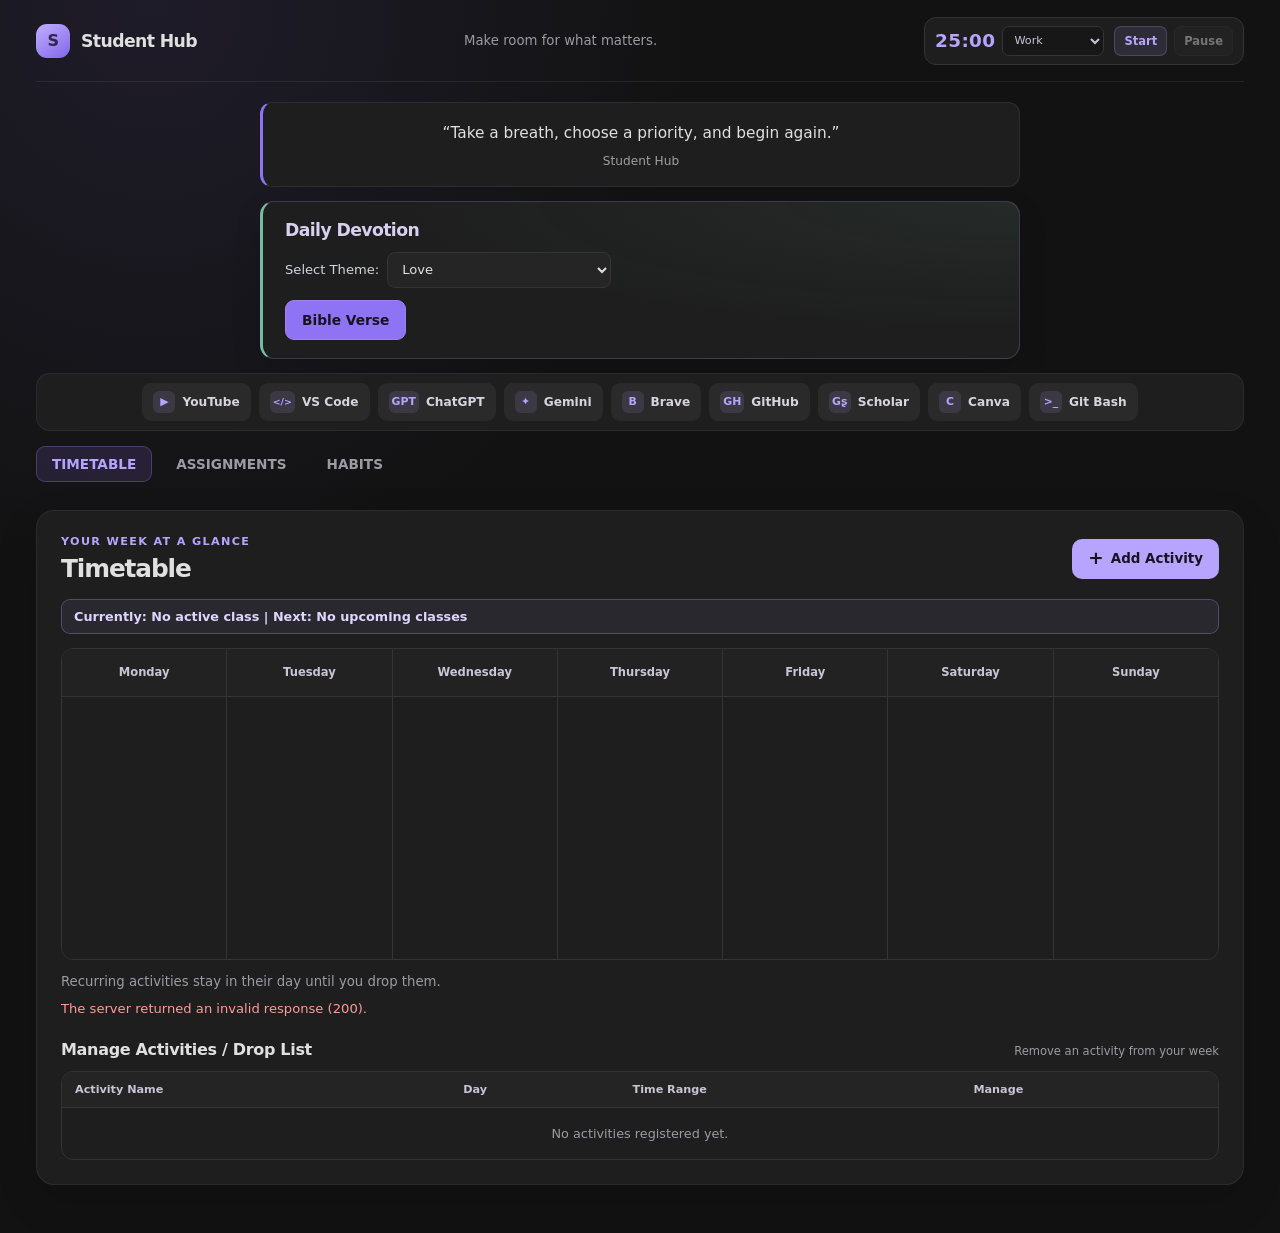
<file: index.html>
<!DOCTYPE html>
<html lang="en">
<head>
  <meta charset="UTF-8">
  <meta name="viewport" content="width=device-width, initial-scale=1">
  <meta name="theme-color" content="#121212">
  <title>Student Hub | Timetable</title>
  <link rel="stylesheet" href="assets/css/style.css">
  <script src="assets/js/api.js" defer></script>
  <script src="assets/js/timetable.js" defer></script>
  <script src="assets/js/quotes.js" defer></script>
  <script src="assets/js/tools.js" defer></script>
  <script src="assets/js/pomodoro.js" defer></script>
  <script src="assets/js/bible.js" defer></script>
</head>
<body>
  <div class="app-shell">
    <header class="site-header">
      <a class="brand" href="index.html" aria-label="Student Hub home">
        <span class="brand-mark" aria-hidden="true">S</span>
        <span>Student Hub</span>
      </a>
      <p class="header-caption">Make room for what matters.</p>
      <section id="pomodoro-widget" class="pomodoro-widget" aria-label="Pomodoro focus timer">
        <div class="pomodoro-time-group">
          <span id="pomodoro-time" class="pomodoro-time" aria-live="off">25:00</span>
          <label class="sr-only" for="pomodoro-mode">Timer mode</label>
          <select id="pomodoro-mode" class="pomodoro-mode">
            <option value="work">Work</option>
            <option value="short-break">Short Break</option>
            <option value="long-break">Long Break</option>
          </select>
        </div>
        <div class="pomodoro-actions">
          <button id="pomodoro-start" class="pomodoro-button" type="button">Start</button>
          <button id="pomodoro-pause" class="pomodoro-button pomodoro-pause" type="button" disabled>Pause</button>
        </div>
        <span id="pomodoro-status" class="sr-only" role="status" aria-live="polite"></span>
      </section>
    </header>

    <div id="quote-wrapper" aria-live="polite">
      <p id="quote-text"></p>
      <span id="quote-author"></span>
    </div>

    <div id="daily-devotion-widget">
      <h4>Daily Devotion</h4>
      <div class="theme-selector-bar">
        <label for="verse-theme-dropdown">Select Theme:</label>
        <select id="verse-theme-dropdown">
          <option value="Love">Love</option>
          <option value="Faith">Faith</option>
          <option value="Forgiveness">Forgiveness</option>
          <option value="Repentance">Repentance</option>
          <option value="Addiction">Addiction</option>
          <option value="Temptation">Temptation</option>
          <option value="Honesty and Truthfulness">Honesty and Truthfulness</option>
          <option value="Poverty and Generosity">Poverty and Generosity</option>
          <option value="Justice and Equality">Justice and Equality</option>
          <option value="Obedience">Obedience</option>
          <option value="Pride and Humility">Pride and Humility</option>
          <option value="Suffering and Perseverance">Suffering and Perseverance</option>
          <option value="Death and Eternal Life">Death and Eternal Life</option>
          <option value="Marriage and Family">Marriage and Family</option>
          <option value="Peace and Reconciliation">Peace and Reconciliation</option>
        </select>
      </div>
      <button type="button" id="reveal-verse-btn" class="btn-primary" aria-expanded="false" aria-controls="devotion-content">Bible Verse</button>
      <div id="devotion-content" style="display: none; max-height: 300px; overflow-y: auto; margin-top: 15px;" aria-live="polite">
        <h5 id="devotion-ref">Loading...</h5>
        <p id="devotion-text"></p>
        <hr>
        <h6>Explanation</h6>
        <p id="devotion-explanation"></p>
      </div>
    </div>

    <div id="academic-tools-bar" aria-label="Academic and development tools">
      <a class="tool-shortcut" href="https://youtube.com" target="_blank" rel="noopener noreferrer" aria-label="YouTube (opens in a new tab)">
        <span class="tool-icon" aria-hidden="true">▶</span><span>YouTube</span>
      </a>
      <a class="tool-shortcut" href="https://vscode.dev" target="_blank" rel="noopener noreferrer" aria-label="VS Code Web (opens in a new tab)">
        <span class="tool-icon tool-icon-code" aria-hidden="true">&lt;/&gt;</span><span>VS Code</span>
      </a>
      <a class="tool-shortcut" href="https://chatgpt.com" target="_blank" rel="noopener noreferrer" aria-label="ChatGPT (opens in a new tab)">
        <span class="tool-icon" aria-hidden="true">GPT</span><span>ChatGPT</span>
      </a>
      <a class="tool-shortcut" href="https://gemini.google.com" target="_blank" rel="noopener noreferrer" aria-label="Gemini AI (opens in a new tab)">
        <span class="tool-icon" aria-hidden="true">✦</span><span>Gemini</span>
      </a>
      <a class="tool-shortcut" href="https://search.brave.com" target="_blank" rel="noopener noreferrer" aria-label="Brave Search (opens in a new tab)">
        <span class="tool-icon" aria-hidden="true">B</span><span>Brave</span>
      </a>
      <a class="tool-shortcut" href="https://github.com" target="_blank" rel="noopener noreferrer" aria-label="GitHub (opens in a new tab)">
        <span class="tool-icon" aria-hidden="true">GH</span><span>GitHub</span>
      </a>
      <a class="tool-shortcut" href="https://scholar.google.com" target="_blank" rel="noopener noreferrer" aria-label="Google Scholar (opens in a new tab)">
        <span class="tool-icon" aria-hidden="true">Gʂ</span><span>Scholar</span>
      </a>
      <a class="tool-shortcut" href="https://canva.com" target="_blank" rel="noopener noreferrer" aria-label="Canva (opens in a new tab)">
        <span class="tool-icon" aria-hidden="true">C</span><span>Canva</span>
      </a>
      <button id="terminal-help-button" class="tool-shortcut terminal-shortcut" type="button" aria-haspopup="dialog">
        <span class="tool-icon" aria-hidden="true">&gt;_</span><span>Git Bash</span>
      </button>
    </div>

    <dialog id="terminal-help-dialog" class="terminal-help-dialog" aria-labelledby="terminal-help-title">
      <div class="terminal-help-content">
        <div class="dialog-heading">
          <div>
            <p class="eyebrow">Local desktop shortcut</p>
            <h2 id="terminal-help-title">Open Git Bash / Terminal</h2>
          </div>
          <button id="close-terminal-help" class="icon-button" type="button" aria-label="Close dialog">×</button>
        </div>
        <p>Web browsers cannot launch desktop apps directly. To open Git Bash, press <kbd>Win</kbd> + <kbd>R</kbd>, type <code>git-bash</code>, then press Enter. In VS Code, press <kbd>Ctrl</kbd> + <kbd>`</kbd> to open its integrated terminal.</p>
        <div class="dialog-actions">
          <button class="button button-primary" id="close-terminal-help-action" type="button">Got it</button>
        </div>
      </div>
    </dialog>

    <nav class="module-nav" aria-label="Main navigation">
      <a href="index.html" aria-current="page">TIMETABLE</a>
      <a href="assignments.html">ASSIGNMENTS</a>
      <a href="habits.html">HABITS</a>
    </nav>

    <main class="dashboard module-page">
      <section id="timetable-container" class="panel timetable-panel" aria-labelledby="timetable-title">
        <div class="panel-heading">
          <div>
            <p class="eyebrow">Your week at a glance</p>
            <h1 id="timetable-title">Timetable</h1>
          </div>
          <button class="button button-primary" id="add-activity-button" type="button">
            <span aria-hidden="true">+</span> Add Activity
          </button>
        </div>

        <div id="live-status-banner" class="live-status-banner" role="status" aria-live="polite">
          Currently: No active class | Next: Loading timetable...
        </div>
        <div class="timetable-scroll">
          <div id="weekly-timetable-grid" class="weekly-grid" role="grid" aria-label="Weekly timetable">
            <div class="timetable-day" role="row"><h2 class="day-heading" role="columnheader">Monday</h2><div class="day-events" role="gridcell" data-day="Monday"></div></div>
            <div class="timetable-day" role="row"><h2 class="day-heading" role="columnheader">Tuesday</h2><div class="day-events" role="gridcell" data-day="Tuesday"></div></div>
            <div class="timetable-day" role="row"><h2 class="day-heading" role="columnheader">Wednesday</h2><div class="day-events" role="gridcell" data-day="Wednesday"></div></div>
            <div class="timetable-day" role="row"><h2 class="day-heading" role="columnheader">Thursday</h2><div class="day-events" role="gridcell" data-day="Thursday"></div></div>
            <div class="timetable-day" role="row"><h2 class="day-heading" role="columnheader">Friday</h2><div class="day-events" role="gridcell" data-day="Friday"></div></div>
            <div class="timetable-day" role="row"><h2 class="day-heading" role="columnheader">Saturday</h2><div class="day-events" role="gridcell" data-day="Saturday"></div></div>
            <div class="timetable-day" role="row"><h2 class="day-heading" role="columnheader">Sunday</h2><div class="day-events" role="gridcell" data-day="Sunday"></div></div>
          </div>
        </div>
        <p class="panel-hint">Recurring activities stay in their day until you drop them.</p>
        <p id="timetable-feedback" class="feedback-message" role="status" aria-live="polite" hidden></p>

        <section id="activity-manager-list" class="activity-manager" aria-labelledby="activity-manager-title">
          <div class="habit-list-heading">
            <h2 id="activity-manager-title">Manage Activities / Drop List</h2>
            <span class="list-caption">Remove an activity from your week</span>
          </div>
          <div class="activity-manager-scroll">
            <table class="activity-manager-table">
              <thead>
                <tr>
                  <th scope="col">Activity Name</th>
                  <th scope="col">Day</th>
                  <th scope="col">Time Range</th>
                  <th scope="col">Manage</th>
                </tr>
              </thead>
              <tbody id="activity-manager-rows" aria-live="polite"></tbody>
            </table>
          </div>
        </section>

        <dialog id="activity-dialog" class="class-dialog" aria-labelledby="activity-dialog-title">
          <form id="add-activity-form" class="class-form">
            <div class="dialog-heading">
              <div>
                <p class="eyebrow">Plan your week</p>
                <h2 id="activity-dialog-title">Add an activity</h2>
              </div>
              <button id="cancel-activity-button" class="icon-button" type="button" aria-label="Close dialog">×</button>
            </div>
            <label class="field-label" for="activity-name">Activity name</label>
            <input id="activity-name" name="activity_name" type="text" maxlength="255" placeholder="e.g. Biology 101" required>
            <div class="form-row">
              <div class="form-field">
                <span class="field-label">Days</span>
                <div class="day-checkbox-group">
                  <label><input type="checkbox" name="days" value="Monday"> Mon</label>
                  <label><input type="checkbox" name="days" value="Tuesday"> Tue</label>
                  <label><input type="checkbox" name="days" value="Wednesday"> Wed</label>
                  <label><input type="checkbox" name="days" value="Thursday"> Thu</label>
                  <label><input type="checkbox" name="days" value="Friday"> Fri</label>
                  <label><input type="checkbox" name="days" value="Saturday"> Sat</label>
                  <label><input type="checkbox" name="days" value="Sunday"> Sun</label>
                </div>
                <div class="activity-day-presets" role="group" aria-label="Quick select days">
                  <button class="button button-secondary activity-day-preset" type="button" data-days-preset="weekdays">Weekdays (Mon-Fri)</button>
                  <button class="button button-secondary activity-day-preset" type="button" data-days-preset="everyday">Everyday</button>
                </div>
              </div>
              <div class="form-field">
                <label class="field-label" for="activity-color">Color (optional)</label>
                <input id="activity-color" name="color_code" type="color" value="#8e73f5">
              </div>
            </div>
            <div class="form-row">
              <div class="form-field">
                <label class="field-label" for="activity-start">Start time</label>
                <input id="activity-start" name="start_time" type="time" required>
              </div>
              <div class="form-field">
                <label class="field-label" for="activity-end">End time</label>
                <input id="activity-end" name="end_time" type="time" required>
              </div>
            </div>
            <div class="dialog-actions">
              <button class="button button-secondary" id="cancel-activity-action" type="button">Cancel</button>
              <button class="button button-primary" type="submit">Save Activity</button>
            </div>
          </form>
        </dialog>
      </section>
    </main>
  </div>
</body>
</html>
</file>
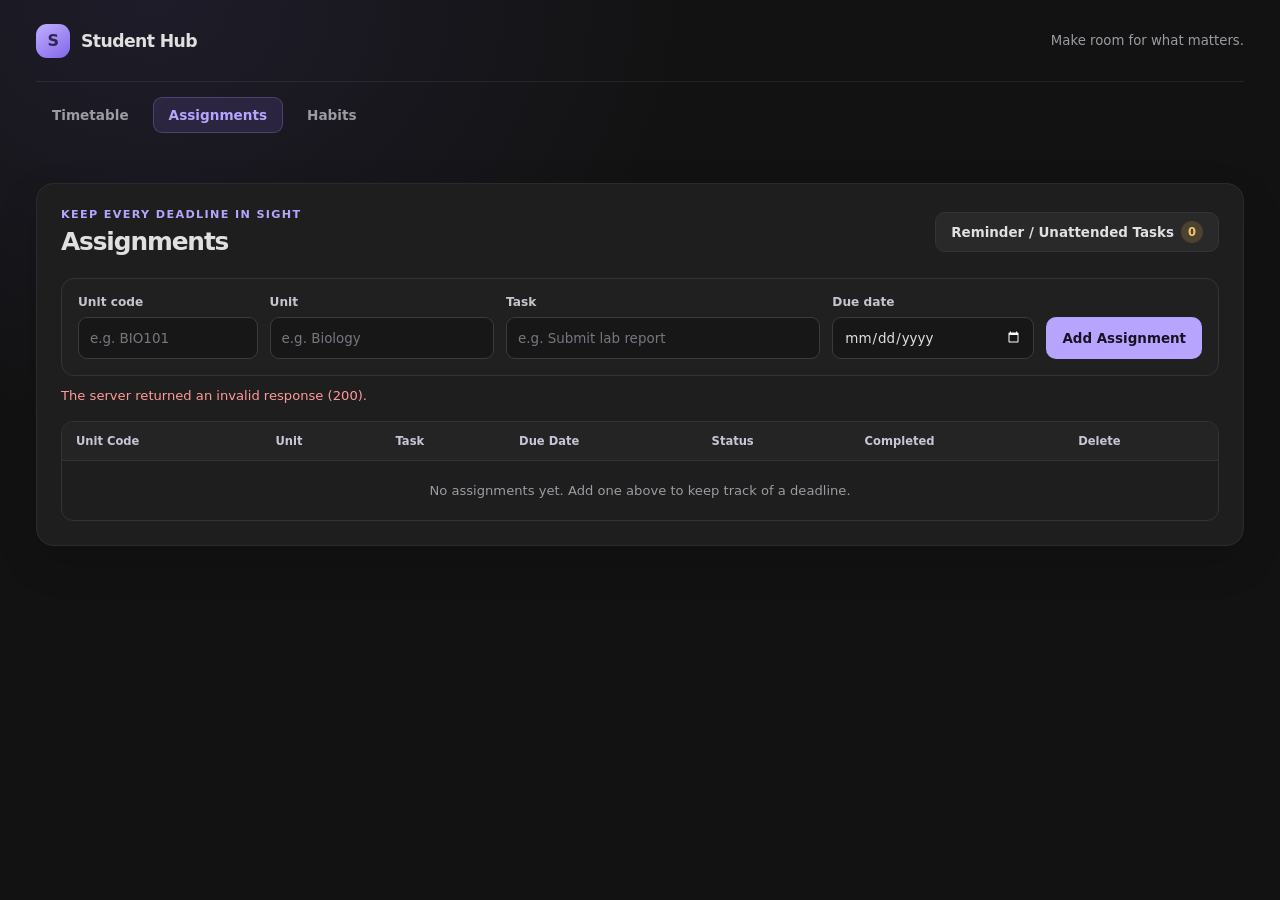
<file: assignments.html>
<!DOCTYPE html>
<html lang="en">
<head>
  <meta charset="UTF-8">
  <meta name="viewport" content="width=device-width, initial-scale=1">
  <meta name="theme-color" content="#121212">
  <title>Student Hub | Assignments</title>
  <link rel="stylesheet" href="assets/css/style.css">
  <script src="assets/js/api.js" defer></script>
  <script src="assets/js/assignments.js" defer></script>
</head>
<body>
  <div class="app-shell">
    <header class="site-header">
      <a class="brand" href="index.html" aria-label="Student Hub home">
        <span class="brand-mark" aria-hidden="true">S</span>
        <span>Student Hub</span>
      </a>
      <p class="header-caption">Make room for what matters.</p>
    </header>

    <nav class="module-nav" aria-label="Main navigation">
      <a href="index.html">Timetable</a>
      <a href="assignments.html" aria-current="page">Assignments</a>
      <a href="habits.html">Habits</a>
    </nav>

    <main class="dashboard module-page">
      <section id="assignments-container" class="panel assignments-panel" aria-labelledby="assignments-title">
        <div class="panel-heading">
          <div><p class="eyebrow">Keep every deadline in sight</p><h1 id="assignments-title">Assignments</h1></div>
          <button id="reminder-button" class="button button-secondary reminder-button" type="button" aria-haspopup="dialog">
            Reminder / Unattended Tasks
            <span id="reminder-count" class="reminder-count" aria-label="Pending assignments">0</span>
          </button>
        </div>

        <form id="add-assignment-form" class="assignment-form">
          <div class="form-field"><label class="field-label" for="unit_code">Unit code</label><input id="unit_code" name="unit_code" type="text" maxlength="50" placeholder="e.g. BIO101" required></div>
          <div class="form-field"><label class="field-label" for="unit_name">Unit</label><input id="unit_name" name="unit_name" type="text" maxlength="255" placeholder="e.g. Biology" required></div>
          <div class="form-field"><label class="field-label" for="task">Task</label><input id="task" name="task" type="text" maxlength="500" placeholder="e.g. Submit lab report" required></div>
          <div class="form-field"><label class="field-label" for="due_date">Due date</label><input id="due_date" name="due_date" type="date" required></div>
          <button class="button button-primary assignment-submit" type="submit">Add Assignment</button>
        </form>

        <p id="assignment-feedback" class="feedback-message" role="status" aria-live="polite" hidden></p>
        <div class="assignment-table-scroll">
          <table class="assignment-table">
            <thead><tr><th scope="col">Unit Code</th><th scope="col">Unit</th><th scope="col">Task</th><th scope="col">Due Date</th><th scope="col">Status</th><th scope="col">Completed</th><th scope="col">Delete</th></tr></thead>
            <tbody id="assignment-list" aria-live="polite"></tbody>
          </table>
        </div>
      </section>

      <dialog id="reminder-dialog" class="reminder-dialog" aria-labelledby="reminder-dialog-title">
        <div class="reminder-content">
          <div class="dialog-heading">
            <div><p class="eyebrow">A quick deadline check</p><h2 id="reminder-dialog-title">Unattended Tasks</h2></div>
            <button id="close-reminder-button" class="icon-button" type="button" aria-label="Close dialog">×</button>
          </div>
          <p id="reminder-feedback" class="feedback-message" role="status" aria-live="polite" hidden></p>
          <ul id="reminder-list" class="reminder-list" aria-live="polite"></ul>
          <div class="dialog-actions"><button id="close-reminder-action" class="button button-secondary" type="button">Close</button></div>
        </div>
      </dialog>
    </main>
  </div>
</body>
</html>
</file>
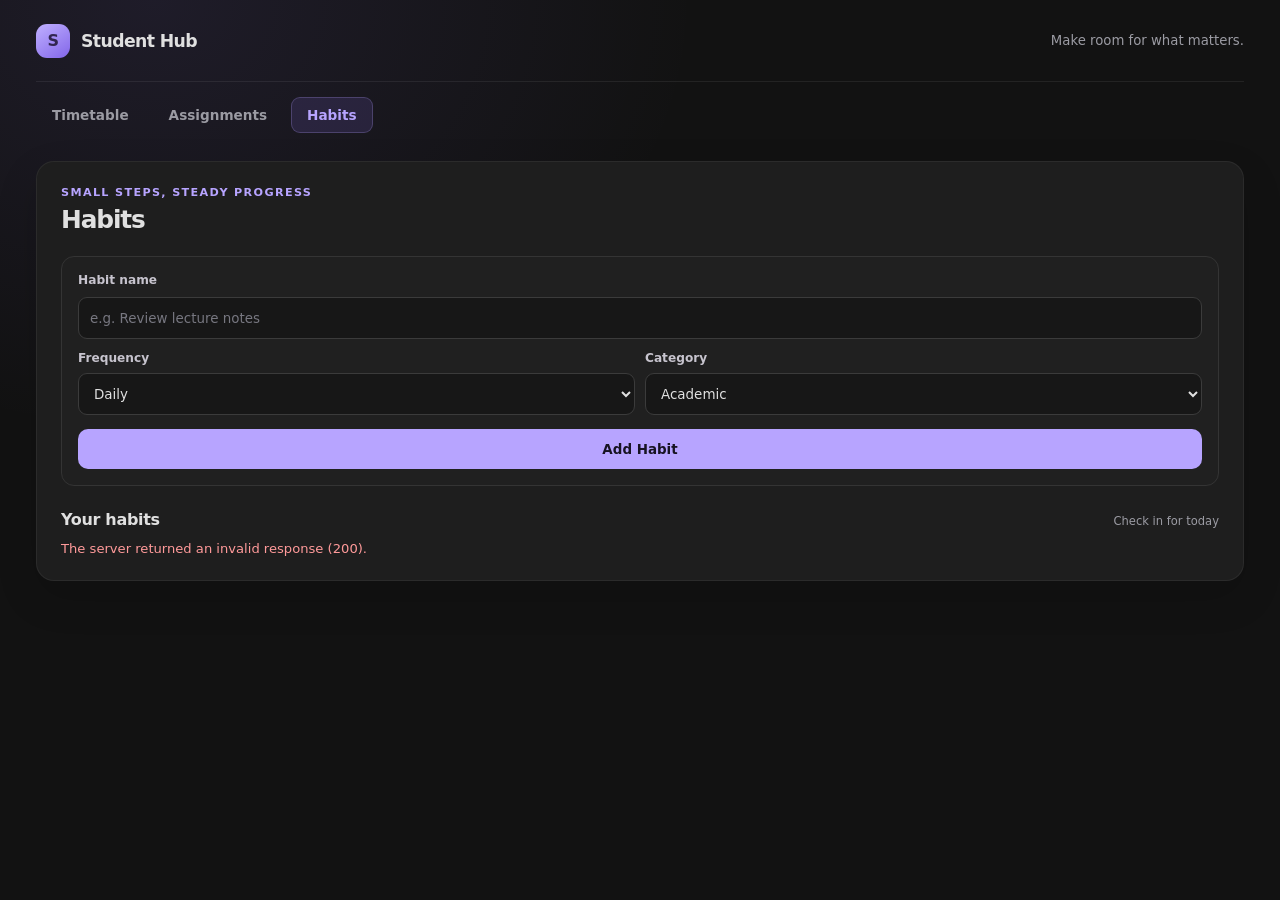
<file: habits.html>
<!DOCTYPE html>
<html lang="en">
<head>
  <meta charset="UTF-8">
  <meta name="viewport" content="width=device-width, initial-scale=1">
  <meta name="theme-color" content="#121212">
  <title>Student Hub | Habits</title>
  <link rel="stylesheet" href="assets/css/style.css">
  <script src="assets/js/api.js" defer></script>
  <script src="assets/js/habits.js" defer></script>
</head>
<body>
  <div class="app-shell">
    <header class="site-header">
      <a class="brand" href="index.html" aria-label="Student Hub home">
        <span class="brand-mark" aria-hidden="true">S</span>
        <span>Student Hub</span>
      </a>
      <p class="header-caption">Make room for what matters.</p>
    </header>

    <nav class="module-nav" aria-label="Main navigation">
      <a href="index.html">Timetable</a>
      <a href="assignments.html">Assignments</a>
      <a href="habits.html" aria-current="page">Habits</a>
    </nav>

    <main class="dashboard module-page">
      <section id="habits-container" class="panel habits-panel" aria-labelledby="habits-title">
        <div class="panel-heading">
          <div>
            <p class="eyebrow">Small steps, steady progress</p>
            <h1 id="habits-title">Habits</h1>
          </div>
        </div>

        <form id="add-habit-form" class="habit-form">
          <label class="field-label" for="habit-title">Habit name</label>
          <input id="habit-title" name="title" type="text" maxlength="255" placeholder="e.g. Review lecture notes" required>

          <div class="form-row">
            <div class="form-field">
              <label class="field-label" for="habit-frequency">Frequency</label>
              <select id="habit-frequency" name="frequency" required>
                <option value="daily">Daily</option>
                <option value="weekly">Weekly</option>
              </select>
            </div>
            <div class="form-field">
              <label class="field-label" for="habit-category">Category</label>
              <select id="habit-category" name="category" required>
                <option value="academic">Academic</option>
                <option value="health">Health</option>
                <option value="admin">Admin</option>
                <option value="social">Social</option>
              </select>
            </div>
          </div>
          <button class="button button-primary button-full" type="submit">Add Habit</button>
        </form>

        <div class="habit-list-heading">
          <h2>Your habits</h2>
          <span class="list-caption">Check in for today</span>
        </div>
        <p id="habit-feedback" class="feedback-message" role="status" aria-live="polite" hidden></p>
        <div id="habit-list" class="habit-list" aria-live="polite"></div>
      </section>
    </main>
  </div>
</body>
</html>
</file>
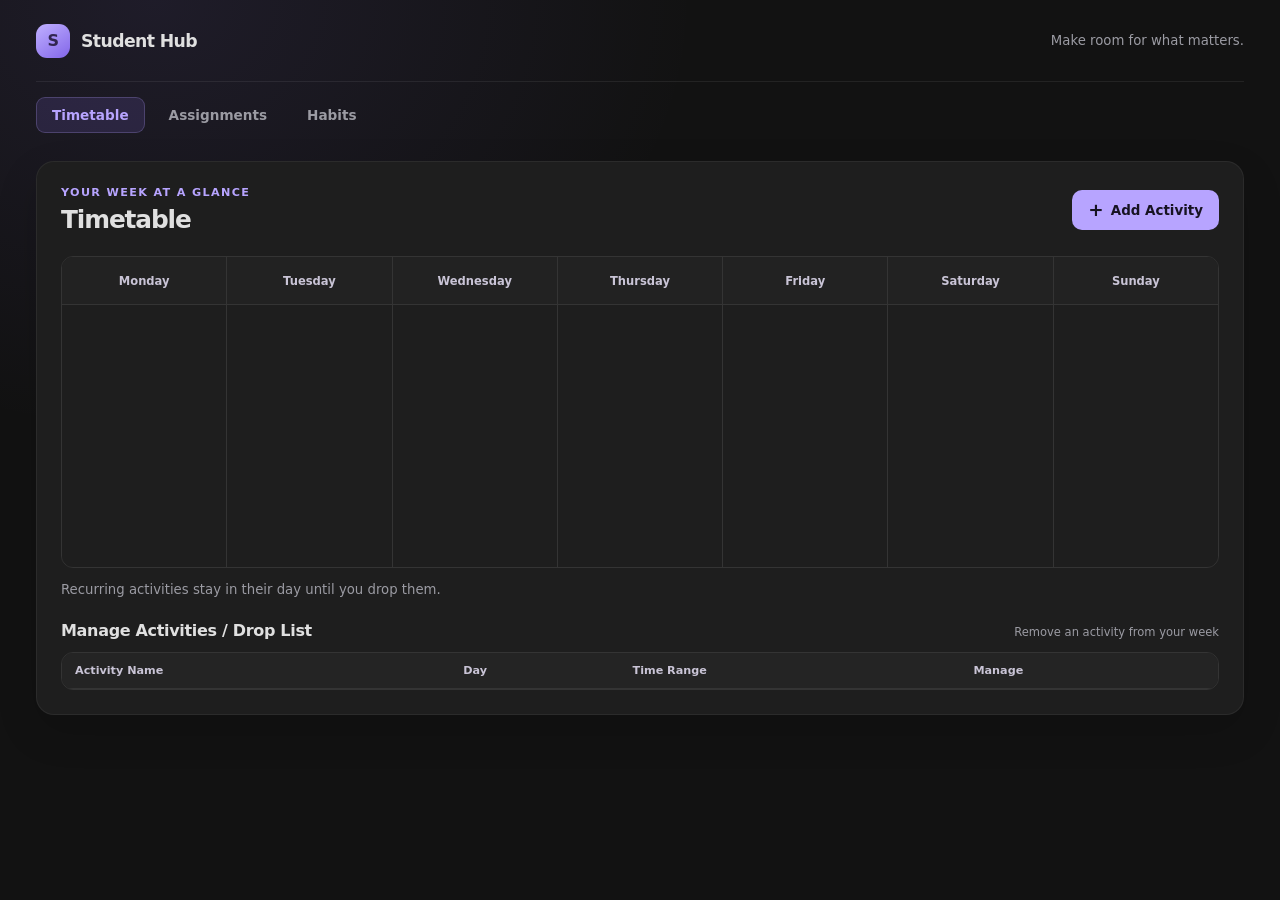
<file: timetable.html>
<!DOCTYPE html>
<html lang="en">
<head>
  <meta charset="UTF-8">
  <meta name="viewport" content="width=device-width, initial-scale=1">
  <meta name="theme-color" content="#121212">
  <title>Student Hub | Timetable</title>
  <link rel="stylesheet" href="assets/css/style.css">
  <script src="assets/js/api.js" defer></script>
  <script src="assets/js/timetable.js" defer></script>
</head>
<body>
  <div class="app-shell">
    <header class="site-header">
      <a class="brand" href="index.html" aria-label="Student Hub home">
        <span class="brand-mark" aria-hidden="true">S</span>
        <span>Student Hub</span>
      </a>
      <p class="header-caption">Make room for what matters.</p>
    </header>

    <nav class="module-nav" aria-label="Main navigation">
      <a href="index.html" aria-current="page">Timetable</a>
      <a href="assignments.html">Assignments</a>
      <a href="habits.html">Habits</a>
    </nav>

    <main class="dashboard module-page">
      <section id="timetable-container" class="panel timetable-panel" aria-labelledby="timetable-title">
        <div class="panel-heading">
          <div>
            <p class="eyebrow">Your week at a glance</p>
            <h1 id="timetable-title">Timetable</h1>
          </div>
          <button class="button button-primary" id="add-activity-button" type="button">
            <span aria-hidden="true">+</span> Add Activity
          </button>
        </div>

        <div class="timetable-scroll">
          <div id="weekly-timetable-grid" class="weekly-grid" role="grid" aria-label="Weekly timetable">
            <div class="timetable-day" role="row"><h2 class="day-heading" role="columnheader">Monday</h2><div class="day-events" role="gridcell" data-day="Monday"></div></div>
            <div class="timetable-day" role="row"><h2 class="day-heading" role="columnheader">Tuesday</h2><div class="day-events" role="gridcell" data-day="Tuesday"></div></div>
            <div class="timetable-day" role="row"><h2 class="day-heading" role="columnheader">Wednesday</h2><div class="day-events" role="gridcell" data-day="Wednesday"></div></div>
            <div class="timetable-day" role="row"><h2 class="day-heading" role="columnheader">Thursday</h2><div class="day-events" role="gridcell" data-day="Thursday"></div></div>
            <div class="timetable-day" role="row"><h2 class="day-heading" role="columnheader">Friday</h2><div class="day-events" role="gridcell" data-day="Friday"></div></div>
            <div class="timetable-day" role="row"><h2 class="day-heading" role="columnheader">Saturday</h2><div class="day-events" role="gridcell" data-day="Saturday"></div></div>
            <div class="timetable-day" role="row"><h2 class="day-heading" role="columnheader">Sunday</h2><div class="day-events" role="gridcell" data-day="Sunday"></div></div>
          </div>
        </div>
        <p class="panel-hint">Recurring activities stay in their day until you drop them.</p>
        <p id="timetable-feedback" class="feedback-message" role="status" aria-live="polite" hidden></p>

        <section id="activity-manager-list" class="activity-manager" aria-labelledby="activity-manager-title">
          <div class="habit-list-heading">
            <h2 id="activity-manager-title">Manage Activities / Drop List</h2>
            <span class="list-caption">Remove an activity from your week</span>
          </div>
          <div class="activity-manager-scroll">
            <table class="activity-manager-table">
              <thead><tr><th scope="col">Activity Name</th><th scope="col">Day</th><th scope="col">Time Range</th><th scope="col">Manage</th></tr></thead>
              <tbody id="activity-manager-rows" aria-live="polite"></tbody>
            </table>
          </div>
        </section>

        <dialog id="activity-dialog" class="class-dialog" aria-labelledby="activity-dialog-title">
          <form id="add-activity-form" class="class-form">
            <div class="dialog-heading">
              <div><p class="eyebrow">Plan your week</p><h2 id="activity-dialog-title">Add an activity</h2></div>
              <button id="cancel-activity-button" class="icon-button" type="button" aria-label="Close dialog">×</button>
            </div>
            <label class="field-label" for="activity-name">Activity name</label>
            <input id="activity-name" name="activity_name" type="text" maxlength="255" placeholder="e.g. Biology 101" required>
            <div class="form-row">
              <div class="form-field">
                <span class="field-label">Days</span>
                <div class="day-checkbox-group">
                  <label><input type="checkbox" name="days" value="Monday"> Mon</label>
                  <label><input type="checkbox" name="days" value="Tuesday"> Tue</label>
                  <label><input type="checkbox" name="days" value="Wednesday"> Wed</label>
                  <label><input type="checkbox" name="days" value="Thursday"> Thu</label>
                  <label><input type="checkbox" name="days" value="Friday"> Fri</label>
                  <label><input type="checkbox" name="days" value="Saturday"> Sat</label>
                  <label><input type="checkbox" name="days" value="Sunday"> Sun</label>
                </div>
                <div class="activity-day-presets" role="group" aria-label="Quick select days">
                  <button class="button button-secondary activity-day-preset" type="button" data-days-preset="weekdays">Weekdays (Mon-Fri)</button>
                  <button class="button button-secondary activity-day-preset" type="button" data-days-preset="everyday">Everyday</button>
                </div>
              </div>
              <div class="form-field">
                <label class="field-label" for="activity-color">Color (optional)</label>
                <input id="activity-color" name="color_code" type="color" value="#8e73f5">
              </div>
            </div>
            <div class="form-row">
              <div class="form-field"><label class="field-label" for="activity-start">Start time</label><input id="activity-start" name="start_time" type="time" required></div>
              <div class="form-field"><label class="field-label" for="activity-end">End time</label><input id="activity-end" name="end_time" type="time" required></div>
            </div>
            <div class="dialog-actions">
              <button class="button button-secondary" id="cancel-activity-action" type="button">Cancel</button>
              <button class="button button-primary" type="submit">Save Activity</button>
            </div>
          </form>
        </dialog>
      </section>
    </main>
  </div>
</body>
</html>
</file>
<file: assets/css/style.css>
:root {
  color-scheme: dark;
  font-family: Inter, ui-sans-serif, system-ui, -apple-system, BlinkMacSystemFont, "Segoe UI", sans-serif;
  font-synthesis: none;
  text-rendering: optimizeLegibility;
  --background: #121212;
  --surface: #1e1e1e;
  --surface-raised: #252525;
  --surface-hover: #2c2c2c;
  --border: #343434;
  --text: #e0e0e0;
  --muted: #9b9ba3;
  --accent: #b7a4ff;
  --accent-strong: #8e73f5;
  --green: #42c98a;
  --yellow: #f0b84b;
  --blue: #66a8ff;
}

* {
  box-sizing: border-box;
}

body {
  min-width: 320px;
  min-height: 100vh;
  margin: 0;
  background:
    radial-gradient(ellipse at 12% 0%, rgb(142 115 245 / 10%), transparent 34rem),
    var(--background);
  color: var(--text);
}

button,
input,
select {
  font: inherit;
}

button {
  color: inherit;
}

.app-shell {
  width: min(1440px, 100%);
  margin: 0 auto;
  padding: 0 36px 48px;
}

.site-header {
  min-height: 82px;
  display: flex;
  align-items: center;
  justify-content: space-between;
  gap: 16px;
  border-bottom: 1px solid rgb(255 255 255 / 7%);
}

.brand {
  display: inline-flex;
  align-items: center;
  gap: 11px;
  color: var(--text);
  font-size: 1.08rem;
  font-weight: 720;
  letter-spacing: -0.035em;
  text-decoration: none;
}

.brand-mark {
  width: 34px;
  height: 34px;
  display: grid;
  place-items: center;
  border-radius: 11px;
  background: linear-gradient(145deg, #c0b0ff, #8266e9);
  color: #312650;
  font-size: 1rem;
  font-weight: 800;
}

.header-caption,
.panel-hint,
.list-caption {
  color: var(--muted);
  font-size: 0.83rem;
}

.header-caption {
  margin: 0;
}

.pomodoro-widget {
  display: flex;
  align-items: center;
  gap: 10px;
  padding: 8px 10px;
  border: 1px solid var(--border);
  border-radius: 12px;
  background: #1e1e1e;
  transition: border-color 140ms ease, background-color 140ms ease;
}

.pomodoro-widget:hover {
  border-color: rgb(183 164 255 / 35%);
  background: #242424;
}

.pomodoro-time-group,
.pomodoro-actions {
  display: flex;
  align-items: center;
  gap: 7px;
}

.pomodoro-time {
  min-width: 58px;
  color: var(--accent);
  font-variant-numeric: tabular-nums;
  font-size: 1.15rem;
  font-weight: 750;
  letter-spacing: 0.02em;
}

.pomodoro-mode {
  min-height: 30px;
  max-width: 110px;
  padding: 0 7px;
  border: 1px solid var(--border);
  border-radius: 7px;
  background: #171717;
  color: #c9c4d6;
  font-size: 0.7rem;
}

.pomodoro-button {
  min-height: 30px;
  padding: 0 9px;
  border: 1px solid rgb(183 164 255 / 22%);
  border-radius: 7px;
  background: rgb(183 164 255 / 11%);
  color: var(--accent);
  cursor: pointer;
  font-size: 0.72rem;
  font-weight: 680;
  transition: background-color 140ms ease, transform 140ms ease;
}

.pomodoro-button:hover:not(:disabled) {
  transform: translateY(-1px);
  background: rgb(183 164 255 / 19%);
}

.pomodoro-pause {
  border-color: var(--border);
  background: #292929;
  color: var(--text);
}

.pomodoro-button:disabled {
  cursor: not-allowed;
  opacity: 0.45;
}

.sr-only {
  position: absolute;
  width: 1px;
  height: 1px;
  padding: 0;
  overflow: hidden;
  clip: rect(0, 0, 0, 0);
  white-space: nowrap;
  border: 0;
}

.dashboard {
  padding-top: 28px;
}

#quote-wrapper {
  width: min(760px, 100%);
  margin: 20px auto 0;
  padding: 18px 24px;
  border: 1px solid rgb(255 255 255 / 7%);
  border-left: 3px solid var(--accent-strong);
  border-radius: 12px;
  background: #1e1e1e;
  text-align: center;
}

#quote-text {
  margin: 0;
  color: var(--text);
  font-size: 0.96rem;
  font-style: italic;
  line-height: 1.6;
}

#quote-author {
  display: block;
  margin-top: 8px;
  color: #a0a0a0;
  font-size: 0.76rem;
}

#daily-devotion-widget {
  width: min(760px, 100%);
  margin: 14px auto 0;
  padding: 18px 22px;
  border: 1px solid rgb(183 164 255 / 20%);
  border-left: 3px solid #78b9a2;
  border-radius: 14px;
  background:
    radial-gradient(ellipse at 100% 0%, rgb(120 185 162 / 8%), transparent 58%),
    #1e1e1e;
  box-shadow: 0 12px 30px rgb(0 0 0 / 12%);
}

#daily-devotion-widget > h4 {
  margin: 0;
  color: #d7d0f0;
  font-size: 1.08rem;
  letter-spacing: -0.035em;
}

#daily-devotion-widget .theme-selector-bar {
  display: flex;
  align-items: center;
  flex-wrap: wrap;
  gap: 8px;
  margin-top: 12px;
  color: #d1d5db;
  font-size: 0.82rem;
}

#verse-theme-dropdown {
  min-height: 36px;
  padding: 6px 10px;
  border: 1px solid var(--border);
  border-radius: 8px;
  background: #252525;
  color: var(--text);
}

#reveal-verse-btn {
  min-height: 40px;
  margin-top: 12px;
  padding: 9px 16px;
  border: 1px solid #9a84ed;
  border-radius: 9px;
  background: #8e73f5;
  color: #171322;
  cursor: pointer;
  font: inherit;
  font-size: 0.86rem;
  font-weight: 700;
  transition: background-color 140ms ease, transform 140ms ease;
}

#reveal-verse-btn:hover {
  transform: translateY(-1px);
  background: #a895ff;
}

#reveal-verse-btn:focus-visible,
#verse-theme-dropdown:focus-visible {
  outline: 2px solid var(--accent);
  outline-offset: 2px;
}

#devotion-content {
  max-height: 300px;
  margin-top: 12px;
  padding: 14px 16px;
  overflow-y: auto;
  overscroll-behavior: contain;
  border: 1px solid rgb(120 185 162 / 17%);
  border-radius: 10px;
  background: rgb(0 0 0 / 14%);
  scrollbar-color: #586e65 #202020;
}

#devotion-content h5 {
  margin: 0 0 10px;
  color: #91c5b0;
  font-size: 0.83rem;
  font-weight: 700;
}

#devotion-content #devotion-text {
  margin: 0;
  color: #e6e1d8;
  font-family: Georgia, "Times New Roman", serif;
  font-size: 1rem;
  line-height: 1.65;
  white-space: pre-line;
}

#devotion-content hr {
  margin: 16px 0 12px;
  border: 0;
  border-top: 1px solid var(--border);
}

#devotion-content h6 {
  margin: 0 0 7px;
  color: #b7a4ff;
  font-size: 0.78rem;
  font-weight: 700;
}

#devotion-content #devotion-explanation {
  margin: 0;
  color: #d1d5db;
  font-size: 0.84rem;
  line-height: 1.65;
}

#academic-tools-bar {
  display: flex;
  justify-content: center;
  flex-wrap: wrap;
  gap: 8px;
  margin: 14px auto 0;
  padding: 9px;
  border: 1px solid rgb(255 255 255 / 6%);
  border-radius: 14px;
  background: #1e1e1e;
}

.tool-shortcut {
  min-height: 38px;
  display: inline-flex;
  align-items: center;
  justify-content: center;
  gap: 7px;
  padding: 5px 10px;
  border: 1px solid transparent;
  border-radius: 9px;
  background: #2a2a2a;
  color: #d7d4df;
  cursor: pointer;
  font: inherit;
  font-size: 0.76rem;
  font-weight: 650;
  text-decoration: none;
  transition: background-color 140ms ease, border-color 140ms ease, color 140ms ease, transform 140ms ease;
}

.tool-shortcut:hover {
  transform: translateY(-1px);
  border-color: rgb(183 164 255 / 25%);
  background: #353535;
  color: var(--text);
}

.tool-shortcut:focus-visible {
  outline: 2px solid var(--accent);
  outline-offset: 2px;
}

.tool-icon {
  min-width: 22px;
  height: 22px;
  display: inline-grid;
  place-items: center;
  padding: 0 3px;
  border-radius: 6px;
  background: rgb(183 164 255 / 13%);
  color: var(--accent);
  font-size: 0.68rem;
  font-weight: 800;
}

.tool-icon-code {
  font-size: 0.59rem;
}

.terminal-help-dialog {
  width: min(460px, calc(100vw - 28px));
  max-width: none;
  padding: 0;
  border: 1px solid #444;
  border-radius: 17px;
  background: var(--surface);
  color: var(--text);
  box-shadow: 0 24px 80px rgb(0 0 0 / 55%);
}

.terminal-help-dialog::backdrop {
  background: rgb(0 0 0 / 68%);
  backdrop-filter: blur(3px);
}

.terminal-help-content {
  padding: 23px;
}

.terminal-help-content .dialog-heading h2 {
  margin: 0;
  font-size: 1.15rem;
}

.terminal-help-content p:not(.eyebrow) {
  color: #c3c0ca;
  font-size: 0.88rem;
  line-height: 1.7;
}

.terminal-help-content kbd,
.terminal-help-content code {
  padding: 2px 6px;
  border: 1px solid var(--border);
  border-radius: 5px;
  background: #151515;
  color: var(--accent);
  font-family: ui-monospace, SFMono-Regular, Consolas, monospace;
  font-size: 0.82em;
}

.module-page {
  display: grid;
  grid-template-columns: minmax(0, 1fr);
}

.module-nav {
  display: flex;
  gap: 8px;
  padding: 15px 0 0;
}

.module-nav a {
  padding: 9px 15px;
  border: 1px solid transparent;
  border-radius: 9px;
  color: var(--muted);
  font-size: 0.85rem;
  font-weight: 680;
  text-decoration: none;
  transition: background-color 140ms ease, color 140ms ease;
}

.module-nav a:hover {
  background: var(--surface-raised);
  color: var(--text);
}

.module-nav a[aria-current="page"] {
  border-color: rgb(183 164 255 / 24%);
  background: rgb(142 115 245 / 14%);
  color: var(--accent);
}

.dashboard-grid {
  display: grid;
  grid-template-columns: minmax(0, 3fr) minmax(310px, 2fr);
  align-items: start;
  gap: 22px;
}

.panel {
  min-width: 0;
  padding: 24px;
  border: 1px solid rgb(255 255 255 / 6%);
  border-radius: 18px;
  background: var(--surface);
  box-shadow: 0 16px 42px rgb(0 0 0 / 14%);
}

.panel-heading {
  display: flex;
  align-items: center;
  justify-content: space-between;
  gap: 16px;
  margin-bottom: 22px;
}

.eyebrow {
  margin: 0 0 6px;
  color: var(--accent);
  font-size: 0.7rem;
  font-weight: 750;
  letter-spacing: 0.12em;
  text-transform: uppercase;
}

.panel h1 {
  margin: 0;
  font-size: 1.55rem;
  letter-spacing: -0.045em;
}

.button {
  min-height: 40px;
  display: inline-flex;
  align-items: center;
  justify-content: center;
  gap: 7px;
  padding: 0 15px;
  border: 1px solid transparent;
  border-radius: 10px;
  cursor: pointer;
  font-size: 0.84rem;
  font-weight: 680;
  transition: background-color 140ms ease, border-color 140ms ease, transform 140ms ease;
}

.button:hover {
  transform: translateY(-1px);
}

.button:focus-visible,
.habit-status-button:focus-visible,
input:focus-visible,
select:focus-visible {
  outline: 2px solid var(--accent);
  outline-offset: 2px;
}

.button-primary {
  background: var(--accent);
  color: #171322;
}

.button-primary:hover {
  background: #c7b9ff;
}

.button-secondary {
  border-color: var(--border);
  background: #292929;
  color: var(--text);
}

.button-secondary:hover {
  background: var(--surface-hover);
}

.button-primary > span {
  font-size: 1.15rem;
  line-height: 1;
}

.button:disabled,
.habit-status-button:disabled {
  cursor: wait;
  opacity: 0.65;
}

.button:disabled {
  pointer-events: none;
}

.live-status-banner {
  margin: -6px 0 14px;
  padding: 9px 12px;
  border: 1px solid rgb(183 164 255 / 28%);
  border-radius: 9px;
  background: rgb(183 164 255 / 8%);
  color: #ded5ff;
  font-size: 0.8rem;
  font-weight: 620;
}

.timetable-scroll {
  overflow-x: auto;
  border: 1px solid var(--border);
  border-radius: 12px;
  scrollbar-color: #555 var(--surface);
}

.weekly-grid {
  min-width: 630px;
  display: grid;
  grid-template-columns: repeat(7, minmax(88px, 1fr));
  background: var(--border);
  gap: 1px;
}

.timetable-day {
  min-height: 310px;
  background: var(--surface);
}

.day-heading {
  min-height: 48px;
  display: flex;
  align-items: center;
  justify-content: center;
  margin: 0;
  padding: 8px 4px;
  border-bottom: 1px solid var(--border);
  background: #222;
  color: #c9c4d6;
  font-size: 0.72rem;
  font-weight: 680;
  text-align: center;
}

.day-events {
  min-height: 260px;
  display: flex;
  flex-direction: column;
  gap: 8px;
  padding: 9px 6px;
}

.timetable-event {
  padding: 9px 7px;
  overflow-wrap: anywhere;
  border-left: 3px solid var(--event-color, var(--accent));
  border-radius: 5px;
  background: color-mix(in srgb, var(--event-color, var(--accent)) 14%, #252525);
  font-size: 0.73rem;
}

.timetable-event.is-active {
  border: 1px solid var(--event-color, var(--accent));
  border-left-width: 3px;
  box-shadow: 0 0 0 1px rgb(183 164 255 / 28%), 0 0 14px rgb(183 164 255 / 32%);
}

.timetable-event-title {
  display: block;
  font-weight: 680;
}

.timetable-event-time {
  display: block;
  margin-top: 4px;
  color: #b4b0bf;
  font-size: 0.67rem;
}

.activity-manager {
  margin-top: 24px;
}

.activity-manager-scroll {
  overflow-x: auto;
  border: 1px solid var(--border);
  border-radius: 12px;
}

.activity-manager-table {
  width: 100%;
  border-collapse: collapse;
  text-align: left;
}

.activity-manager-table th,
.activity-manager-table td {
  padding: 11px 13px;
  border-bottom: 1px solid var(--border);
  font-size: 0.8rem;
}

.activity-manager-table th {
  background: #242424;
  color: #c9c4d6;
  font-size: 0.7rem;
  font-weight: 700;
  white-space: nowrap;
}

.activity-manager-table tr:last-child td {
  border-bottom: 0;
}

.activity-manager-empty {
  padding: 18px !important;
  color: var(--muted);
  text-align: center;
}

.activity-drop-button {
  min-height: 32px;
  padding: 0 11px;
  border-color: rgb(255 122 122 / 22%);
  color: #ff9a9a;
  font-size: 0.74rem;
}

.panel-hint {
  margin: 14px 0 0;
}

.feedback-message {
  margin: 12px 0 0;
  color: #a7dcbc;
  font-size: 0.82rem;
}

.feedback-message.feedback-error {
  color: #ff9a9a;
}

.class-dialog {
  width: min(460px, calc(100vw - 28px));
  max-width: none;
  max-height: min(90vh, 720px);
  padding: 0;
  overflow: auto;
  border: 1px solid #444;
  border-radius: 17px;
  background: var(--surface);
  color: var(--text);
  box-shadow: 0 24px 80px rgb(0 0 0 / 55%);
}

.class-dialog::backdrop {
  background: rgb(0 0 0 / 68%);
  backdrop-filter: blur(3px);
}

.class-form {
  display: grid;
  gap: 10px;
  padding: 23px;
}

.dialog-heading,
.dialog-actions {
  display: flex;
  align-items: center;
  justify-content: space-between;
  gap: 12px;
}

.dialog-heading {
  margin-bottom: 8px;
}

.dialog-heading h2 {
  margin: 0;
  font-size: 1.25rem;
  letter-spacing: -0.035em;
}

.icon-button {
  width: 34px;
  height: 34px;
  display: grid;
  place-items: center;
  border: 1px solid var(--border);
  border-radius: 9px;
  background: var(--surface-raised);
  color: var(--muted);
  cursor: pointer;
  font-size: 1.25rem;
}

.class-form input:not([type="color"]),
.class-form select {
  width: 100%;
  min-height: 42px;
  padding: 0 11px;
  border: 1px solid #3b3b3b;
  border-radius: 9px;
  background: #171717;
  color: var(--text);
  font-size: 0.84rem;
}

.class-form input[type="color"] {
  width: 100%;
  height: 42px;
  padding: 4px;
  border: 1px solid #3b3b3b;
  border-radius: 9px;
  background: #171717;
  cursor: pointer;
}

.day-checkbox-group {
  display: flex;
  align-items: center;
  flex-wrap: wrap;
  gap: 10px;
  margin-bottom: 10px;
}

.activity-day-presets {
  display: flex;
  flex-wrap: wrap;
  gap: 7px;
}

.activity-day-preset {
  min-height: 30px;
  padding: 0 9px;
  border-color: var(--border);
  background: #292929;
  color: #c7c4ce;
  font-size: 0.68rem;
}

.activity-day-preset:hover {
  background: var(--surface-hover);
}

.day-checkbox-group label {
  display: inline-flex;
  align-items: center;
  gap: 4px;
  padding: 5px 7px;
  border: 1px solid var(--border);
  border-radius: 7px;
  background: #171717;
  color: #c7c4ce;
  font-size: 0.72rem;
  cursor: pointer;
}

.day-checkbox-group input {
  width: 14px;
  height: 14px;
  margin: 0;
  accent-color: var(--accent-strong);
}

.dialog-actions {
  justify-content: flex-end;
  margin-top: 8px;
}

.habit-form {
  display: grid;
  gap: 10px;
  padding: 16px;
  border: 1px solid var(--border);
  border-radius: 13px;
  background: #202020;
}

.field-label {
  color: #c7c4ce;
  font-size: 0.76rem;
  font-weight: 650;
}

.habit-form input,
.habit-form select {
  width: 100%;
  min-height: 42px;
  padding: 0 11px;
  border: 1px solid #3b3b3b;
  border-radius: 9px;
  background: #171717;
  color: var(--text);
  font-size: 0.84rem;
}

.habit-form input::placeholder {
  color: #777780;
}

.form-row {
  display: grid;
  grid-template-columns: 1fr 1fr;
  gap: 10px;
  margin-top: 2px;
}

.form-field {
  min-width: 0;
  display: grid;
  gap: 8px;
}

.button-full {
  width: 100%;
  margin-top: 4px;
}

.habit-list-heading {
  display: flex;
  align-items: baseline;
  justify-content: space-between;
  gap: 10px;
  margin: 24px 0 12px;
}

.habit-list-heading h2 {
  margin: 0;
  font-size: 1rem;
  letter-spacing: -0.02em;
}

.list-caption {
  font-size: 0.72rem;
}

.habit-list {
  display: grid;
  gap: 10px;
}

.habit-card {
  padding: 14px;
  border: 1px solid var(--border);
  border-radius: 12px;
  background: var(--surface-raised);
}

.habit-card-heading {
  display: flex;
  align-items: flex-start;
  justify-content: space-between;
  gap: 12px;
  margin-bottom: 12px;
}

.habit-card-title {
  margin: 0;
  font-size: 0.92rem;
  font-weight: 680;
}

.habit-card-meta {
  margin: 5px 0 0;
  color: var(--muted);
  font-size: 0.73rem;
  text-transform: capitalize;
}

.habit-status-buttons {
  display: grid;
  grid-template-columns: repeat(3, minmax(0, 1fr));
  gap: 6px;
}

.habit-status-button {
  min-height: 34px;
  padding: 5px 7px;
  border: 1px solid transparent;
  border-radius: 8px;
  background: #303030;
  cursor: pointer;
  font-size: 0.7rem;
  font-weight: 650;
  transition: filter 140ms ease, transform 140ms ease;
}

.habit-drop-button {
  min-height: 34px;
  grid-column: 1 / -1;
  padding: 5px 9px;
  border: 1px solid rgb(255 122 122 / 22%);
  border-radius: 8px;
  background: rgb(255 122 122 / 9%);
  color: #ff9a9a;
  cursor: pointer;
  font-size: 0.72rem;
  font-weight: 650;
}

.habit-drop-button:hover {
  background: rgb(255 122 122 / 15%);
}

.habit-drop-button:disabled {
  cursor: wait;
  opacity: 0.65;
}

.habit-status-button:hover {
  filter: brightness(1.13);
  transform: translateY(-1px);
}

.habit-status-button[data-status="completed"] {
  border-color: rgb(66 201 138 / 24%);
  background: rgb(66 201 138 / 14%);
  color: #72dda9;
}

.habit-status-button[data-status="partial"] {
  border-color: rgb(240 184 75 / 25%);
  background: rgb(240 184 75 / 14%);
  color: #f3c76e;
}

.habit-status-button[data-status="grace_day"] {
  border-color: rgb(102 168 255 / 25%);
  background: rgb(102 168 255 / 14%);
  color: #8cbdff;
}

.habit-status-button[aria-pressed="true"] {
  box-shadow: inset 0 0 0 1px currentColor;
  filter: brightness(1.18);
}

.assignments-panel {
  margin-top: 22px;
}

.reminder-button {
  white-space: nowrap;
}

.reminder-count {
  min-width: 22px;
  height: 22px;
  display: inline-grid;
  place-items: center;
  padding: 0 6px;
  border-radius: 999px;
  background: rgb(240 184 75 / 18%);
  color: #f3c76e;
  font-size: 0.72rem;
  font-weight: 750;
}

.assignment-form {
  display: grid;
  grid-template-columns: minmax(110px, 0.8fr) minmax(150px, 1fr) minmax(180px, 1.4fr) minmax(140px, 0.9fr) auto;
  align-items: end;
  gap: 12px;
  padding: 16px;
  border: 1px solid var(--border);
  border-radius: 13px;
  background: #202020;
}

.assignment-form input {
  width: 100%;
  min-height: 42px;
  padding: 0 11px;
  border: 1px solid #3b3b3b;
  border-radius: 9px;
  background: #171717;
  color: var(--text);
  font-size: 0.84rem;
}

.assignment-form input::placeholder {
  color: #777780;
}

.assignment-submit {
  min-height: 42px;
  white-space: nowrap;
}

.assignment-table-scroll {
  margin-top: 18px;
  overflow-x: auto;
  border: 1px solid var(--border);
  border-radius: 12px;
}

.assignment-table {
  width: 100%;
  border-collapse: collapse;
  text-align: left;
}

.assignment-table th,
.assignment-table td {
  padding: 12px 14px;
  border-bottom: 1px solid var(--border);
  font-size: 0.82rem;
}

.assignment-table th {
  background: #242424;
  color: #c9c4d6;
  font-size: 0.72rem;
  font-weight: 700;
  white-space: nowrap;
}

.assignment-table tr:last-child td {
  border-bottom: 0;
}

.assignment-table .assignment-empty {
  padding: 22px;
  color: var(--muted);
  text-align: center;
}

.assignment-badge {
  display: inline-block;
  padding: 4px 8px;
  border: 1px solid transparent;
  border-radius: 999px;
  font-size: 0.69rem;
  font-weight: 720;
  line-height: 1.2;
  text-decoration: none;
  white-space: nowrap;
}

.assignment-badge-urgent {
  border-color: rgb(255 122 122 / 25%);
  background: rgb(255 122 122 / 13%);
  color: #ff9a9a;
}

.assignment-badge-upcoming {
  border-color: rgb(240 184 75 / 25%);
  background: rgb(240 184 75 / 13%);
  color: #f3c76e;
}

.assignment-badge-completed {
  border-color: rgb(160 160 160 / 22%);
  background: rgb(160 160 160 / 12%);
  color: #b6b6bd;
}

.assignment-row-completed td:not(.assignment-actions) {
  color: var(--muted);
  text-decoration: line-through;
}

.assignment-row-completed .assignment-badge {
  text-decoration: none;
}

.assignment-checkbox {
  width: 18px;
  height: 18px;
  accent-color: var(--green);
  cursor: pointer;
  vertical-align: middle;
}

.assignment-delete {
  min-width: 34px;
  min-height: 34px;
  border: 1px solid rgb(255 122 122 / 22%);
  border-radius: 8px;
  background: rgb(255 122 122 / 9%);
  color: #ff9a9a;
  cursor: pointer;
  font-size: 1rem;
}

.assignment-delete:disabled {
  cursor: not-allowed;
  opacity: 0.35;
  pointer-events: none;
}

.reminder-dialog {
  width: min(620px, calc(100vw - 28px));
  max-width: none;
  max-height: min(90vh, 720px);
  padding: 0;
  overflow: auto;
  border: 1px solid #444;
  border-radius: 17px;
  background: var(--surface);
  color: var(--text);
  box-shadow: 0 24px 80px rgb(0 0 0 / 55%);
}

.reminder-dialog::backdrop {
  background: rgb(0 0 0 / 68%);
  backdrop-filter: blur(3px);
}

.reminder-content {
  padding: 23px;
}

.reminder-content .dialog-heading h2 {
  margin: 0;
  font-size: 1.25rem;
  letter-spacing: -0.035em;
}

.reminder-list {
  display: grid;
  gap: 10px;
  margin: 16px 0 0;
  padding: 0;
  list-style: none;
}

.reminder-item {
  padding: 12px 14px;
  border: 1px solid var(--border);
  border-radius: 10px;
  background: var(--surface-raised);
}

.reminder-item-title {
  display: block;
  font-size: 0.86rem;
  font-weight: 680;
}

.reminder-item-meta {
  display: block;
  margin-top: 5px;
  color: var(--muted);
  font-size: 0.75rem;
}

.reminder-empty {
  padding: 18px 0;
  color: var(--muted);
  text-align: center;
}

@media (max-width: 980px) {
  .app-shell {
    padding-right: 24px;
    padding-left: 24px;
  }

  .dashboard-grid {
    grid-template-columns: minmax(0, 1.25fr) minmax(290px, 0.9fr);
    gap: 16px;
  }

  .panel {
    padding: 19px;
  }

  .assignment-form {
    grid-template-columns: repeat(2, minmax(0, 1fr));
  }

  .assignment-submit {
    grid-column: 1 / -1;
  }
}

@media (max-width: 760px) {
  .dashboard-grid {
    grid-template-columns: 1fr;
  }

  .timetable-panel {
    order: 1;
  }

  .habits-panel {
    order: 2;
  }

  .assignment-form {
    grid-template-columns: 1fr 1fr;
  }

  .timetable-day {
    min-height: 260px;
  }

  .day-events {
    min-height: 210px;
  }
}

@media (max-width: 480px) {
  .app-shell {
    padding: 0 14px 30px;
  }

  .site-header {
    min-height: 68px;
    flex-wrap: wrap;
    justify-content: space-between;
    padding: 12px 0;
  }

  .header-caption {
    max-width: 120px;
    font-size: 0.72rem;
    text-align: right;
  }

  .pomodoro-widget {
    width: 100%;
    justify-content: space-between;
    order: 1;
  }

  .dashboard {
    padding-top: 18px;
  }

  .module-nav {
    gap: 4px;
    padding-top: 10px;
  }

  .module-nav a {
    flex: 1;
    padding: 9px 6px;
    font-size: 0.75rem;
    text-align: center;
  }

  .panel {
    padding: 16px;
    border-radius: 15px;
  }

  .panel-heading {
    gap: 10px;
  }

  .panel h1 {
    font-size: 1.35rem;
  }

  .button {
    padding: 0 11px;
    font-size: 0.77rem;
  }

  .form-row {
    grid-template-columns: 1fr;
  }

  .assignments-panel .panel-heading {
    align-items: flex-start;
    flex-direction: column;
  }

  .assignment-form {
    grid-template-columns: 1fr;
  }

  .assignment-submit {
    grid-column: auto;
  }
}

@media (prefers-reduced-motion: reduce) {
  *,
  *::before,
  *::after {
    scroll-behavior: auto !important;
    transition-duration: 0.01ms !important;
  }
}
</file>
